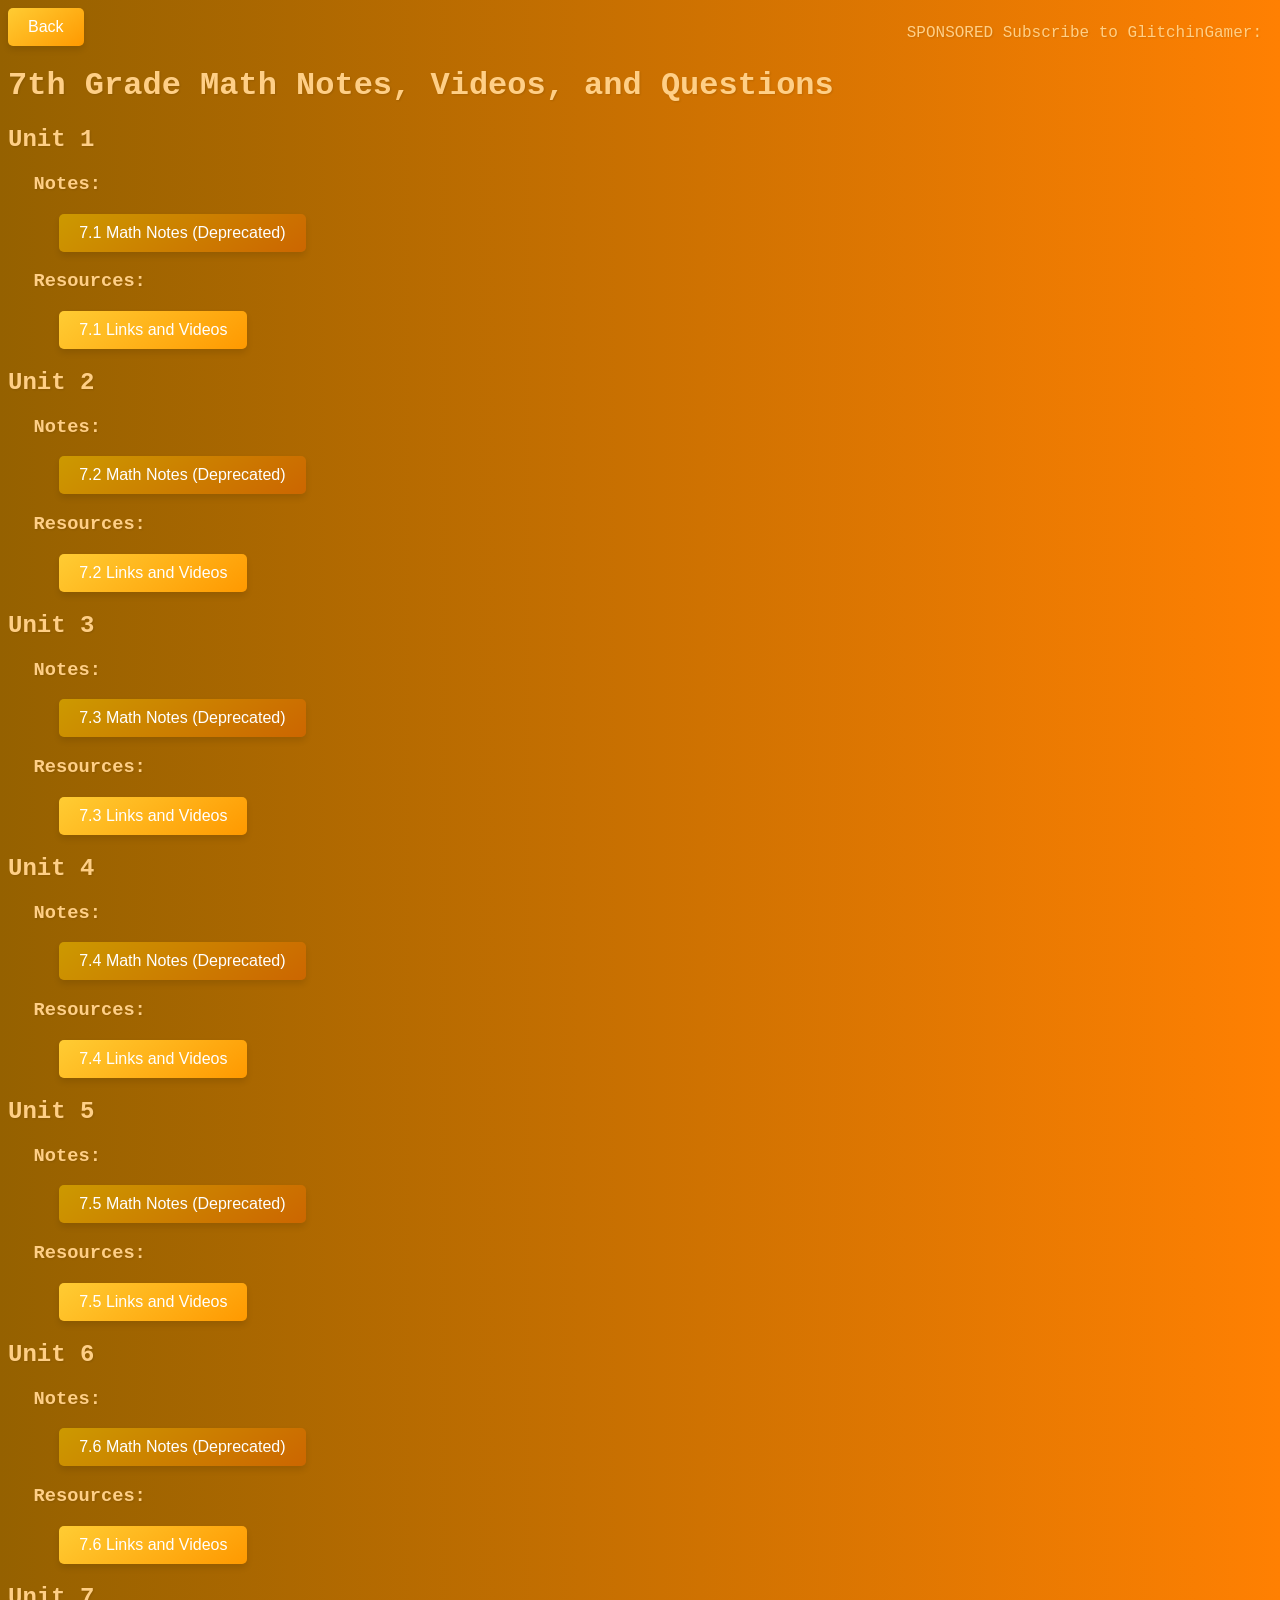
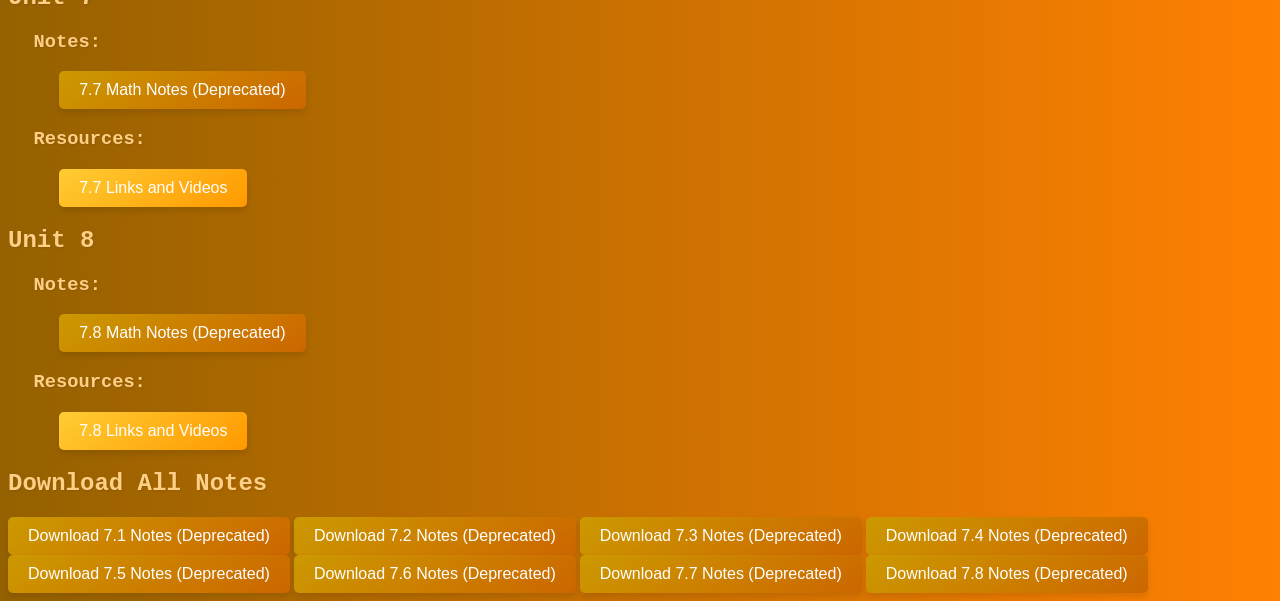
<file: websites/old-math-website/Resources/Images/7thGrade/seven.html>
<!DOCTYPE html>
<html lang="en" translate="yes">
<head>
    <meta charset="UTF-8">
    <meta name="viewport" content="width=device-width, initial-scale=1.0">
    <link rel="shortcut icon" href="../favicon.ico">
    <link rel="stylesheet" href="../../Scripts/ShinyButtonAndText.css">
    <link rel="stylesheet" href="../../Scripts/IndentPages.css">
    <title>7th Grade Math Notes, Videos, and Questions</title>
</head>
<body>
    <button onclick="history.back()">Back</button>
    <p style="float:right; margin-right: 10px;">SPONSORED Subscribe to GlitchinGamer:</p>
    <h1>7th Grade Math Notes, Videos, and Questions</h1>
    <div>
        <h2>Unit 1</h2>
        <h3 class="indent">Notes:</h3>
        <button class="notes DoubleIndent CS" disabled>7.1 Math Notes (Deprecated)</button>
        <h3 class="indent">Resources:</h3>
        <button class="resources DoubleIndent" onclick="window.location.href='Websites/7.1-Links-and-Videos.html'">7.1 Links and Videos</button>
    </div>
    <div>
        <h2>Unit 2</h2>
        <h3 class="indent">Notes:</h3>
        <button class="notes DoubleIndent CS" disabled>7.2 Math Notes (Deprecated)</button>
        <h3 class="indent">Resources:</h3>
        <button class="resources DoubleIndent" onclick="window.location.href='Websites/7.2-Links-and-Videos.html'">7.2 Links and Videos</button>
    </div>
    <div>
        <h2>Unit 3</h2>
        <h3 class="indent">Notes:</h3>
        <button class="notes DoubleIndent CS" disabled>7.3 Math Notes (Deprecated)</button>
        <h3 class="indent">Resources:</h3>
        <button class="resources DoubleIndent" onclick="window.location.href='Websites/7.3-Links-and-Videos.html'">7.3 Links and Videos</button>
    </div>
    <div>
        <h2>Unit 4</h2>
        <h3 class="indent">Notes:</h3>
        <button class="notes DoubleIndent CS" disabled>7.4 Math Notes (Deprecated)</button>
        <h3 class="indent">Resources:</h3>
        <button class="resources DoubleIndent" onclick="window.location.href='Websites/7.4-Links-and-Videos.html'">7.4 Links and Videos</button>
    </div>
    <div>
        <h2>Unit 5</h2>
        <h3 class="indent">Notes:</h3>
        <button class="notes DoubleIndent CS" disabled>7.5 Math Notes (Deprecated)</button>
        <h3 class="indent">Resources:</h3>
        <button class="resources DoubleIndent" onclick="window.location.href='Websites/7.5-Links-and-Videos.html'">7.5 Links and Videos</button>
    </div>
    <div>
        <h2>Unit 6</h2>
        <h3 class="indent">Notes:</h3>
        <button class="notes DoubleIndent CS" disabled>7.6 Math Notes (Deprecated)</button>
        <h3 class="indent">Resources:</h3>
        <button class="resources DoubleIndent" onclick="window.location.href='Websites/7.6-Links-and-Videos.html'">7.6 Links and Videos</button>
    </div>
    <div>
        <h2>Unit 7</h2>
        <h3 class="indent">Notes:</h3>
        <button class="notes DoubleIndent CS" disabled>7.7 Math Notes (Deprecated)</button>
        <h3 class="indent">Resources:</h3>
        <button class="resources DoubleIndent" onclick="window.location.href='Websites/7.7-Links-and-Videos.html'">7.7 Links and Videos</button>
    </div>
    <div>
        <h2>Unit 8</h2>
        <h3 class="indent">Notes:</h3>
        <button class="notes DoubleIndent CS" disabled>7.8 Math Notes (Deprecated)</button>
        <h3 class="indent">Resources:</h3>
        <button class="resources DoubleIndent" onclick="window.location.href='Websites/7.8-Links-and-Videos.html'">7.8 Links and Videos</button>
    </div>
    <div>
        <h2>Download All Notes</h2>
            <button class="CS" disabled>Download 7.1 Notes (Deprecated)</button>
            <button class="CS" disabled>Download 7.2 Notes (Deprecated)</button>
            <button class="CS" disabled>Download 7.3 Notes (Deprecated)</button>
            <button class="CS" disabled>Download 7.4 Notes (Deprecated)</button>
            <button class="CS" disabled>Download 7.5 Notes (Deprecated)</button>
            <button class="CS" disabled>Download 7.6 Notes (Deprecated)</button>
            <button class="CS" disabled>Download 7.7 Notes (Deprecated)</button>
            <button class="CS" disabled>Download 7.8 Notes (Deprecated)</button>
    </div>
</body>
</html>
</file>
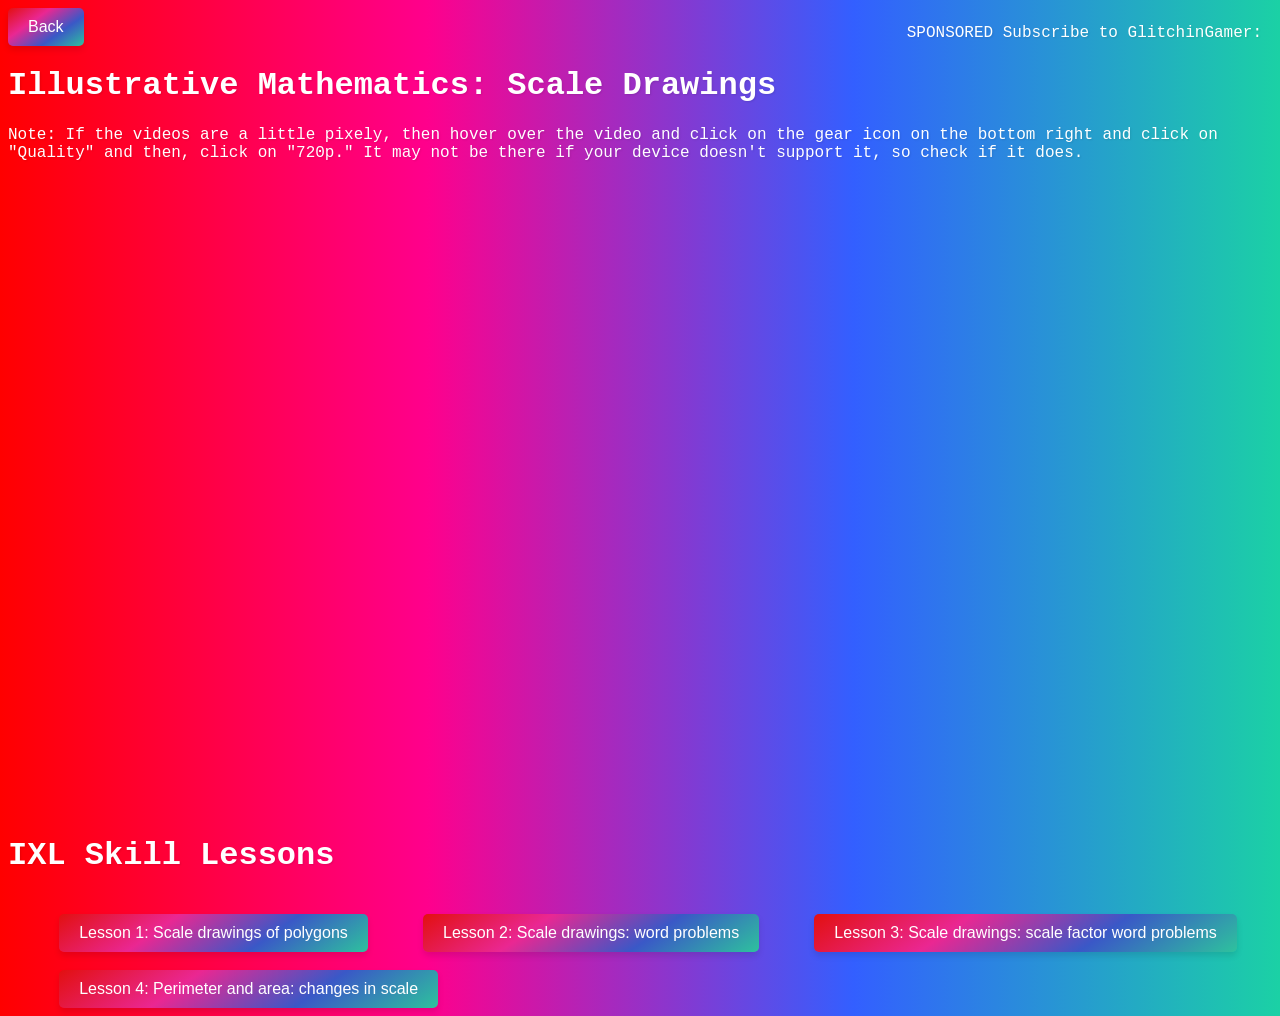
<file: websites/old-math-website/Resources/Images/7thGrade/Websites/7.1-Links-and-Videos.html>
<!DOCTYPE html>
<html lang="en" translate="yes">
<head>
    <meta charset="UTF-8">
    <meta name="viewport" content="width=device-width, initial-scale=1.0">
    <link rel="stylesheet" href="../../../Scripts/YoutubeColors.css">
    <link rel="stylesheet" href="../../../Scripts/IndentPages.css">
    <link rel="shortcut icon" href="../../../Images/favicon.ico">
    <title>7.1 Links and Videos</title>
</head>
<body>
    <button onclick="history.back()">Back</button>
    <p style="float:right; margin-right: 10px;">SPONSORED Subscribe to GlitchinGamer:</p>
    <h1>Illustrative Mathematics: Scale Drawings</h1>
    <p>Note: If the videos are a little pixely, then hover over the video and click on the gear icon on the bottom right and click on "Quality" and then, click on "720p." It may not be there if your device doesn't support it, so check if it does.</p>
    <div>
        <iframe width="560" height="315" src="https://www.youtube-nocookie.com/embed/1NU3cj4Mks4" title="VLS G7U1V1 Scaled Copies" frameborder="0" allow="accelerometer; autoplay; clipboard-write; encrypted-media; gyroscope; picture-in-picture; web-share" referrerpolicy="strict-origin-when-cross-origin" allowfullscreen></iframe>
        <iframe width="560" height="315" src="https://www.youtube-nocookie.com/embed/zKHdKhXCjBw" title="VLS G7U1V2 More about Scale Factor" frameborder="0" allow="accelerometer; autoplay; clipboard-write; encrypted-media; gyroscope; picture-in-picture; web-share" referrerpolicy="strict-origin-when-cross-origin" allowfullscreen></iframe>
        <iframe width="560" height="315" src="https://www.youtube-nocookie.com/embed/mzyltgaaRQA" title="VLS G7U1V3  What are Scale Drawings?" frameborder="0" allow="accelerometer; autoplay; clipboard-write; encrypted-media; gyroscope; picture-in-picture; web-share" referrerpolicy="strict-origin-when-cross-origin" allowfullscreen></iframe>
        <iframe width="560" height="315" src="https://www.youtube-nocookie.com/embed/z2BVL5wupps" title="VLS G7U1V4 Scale Drawings with Different Scales" frameborder="0" allow="accelerometer; autoplay; clipboard-write; encrypted-media; gyroscope; picture-in-picture; web-share" referrerpolicy="strict-origin-when-cross-origin" allowfullscreen></iframe>
    </div>
    <h1>IXL Skill Lessons</h1>
    <div>
        <a class="indent" href="https://www.ixl.com/math/grade-7/scale-drawings-of-polygons" target="_blank"><button class="indent TopIndent">Lesson 1: Scale drawings of polygons</button></a>
        <a class="indent" href="https://www.ixl.com/math/grade-7/scale-drawings-word-problems" target="_blank"><button class="indent TopIndent">Lesson 2: Scale drawings: word problems</button></a>
        <a class="indent" href="https://www.ixl.com/math/grade-7/scale-drawings-scale-factor-word-problems" target="_blank"><button class="indent TopIndent">Lesson 3: Scale drawings: scale factor word problems</button></a>
        <a class="indent" href="https://www.ixl.com/math/grade-7/perimeter-and-area-changes-in-scale" target="_blank"><button class="indent TopIndent">Lesson 4: Perimeter and area: changes in scale</button></a>
    </div>
</body>
</html>
</file>
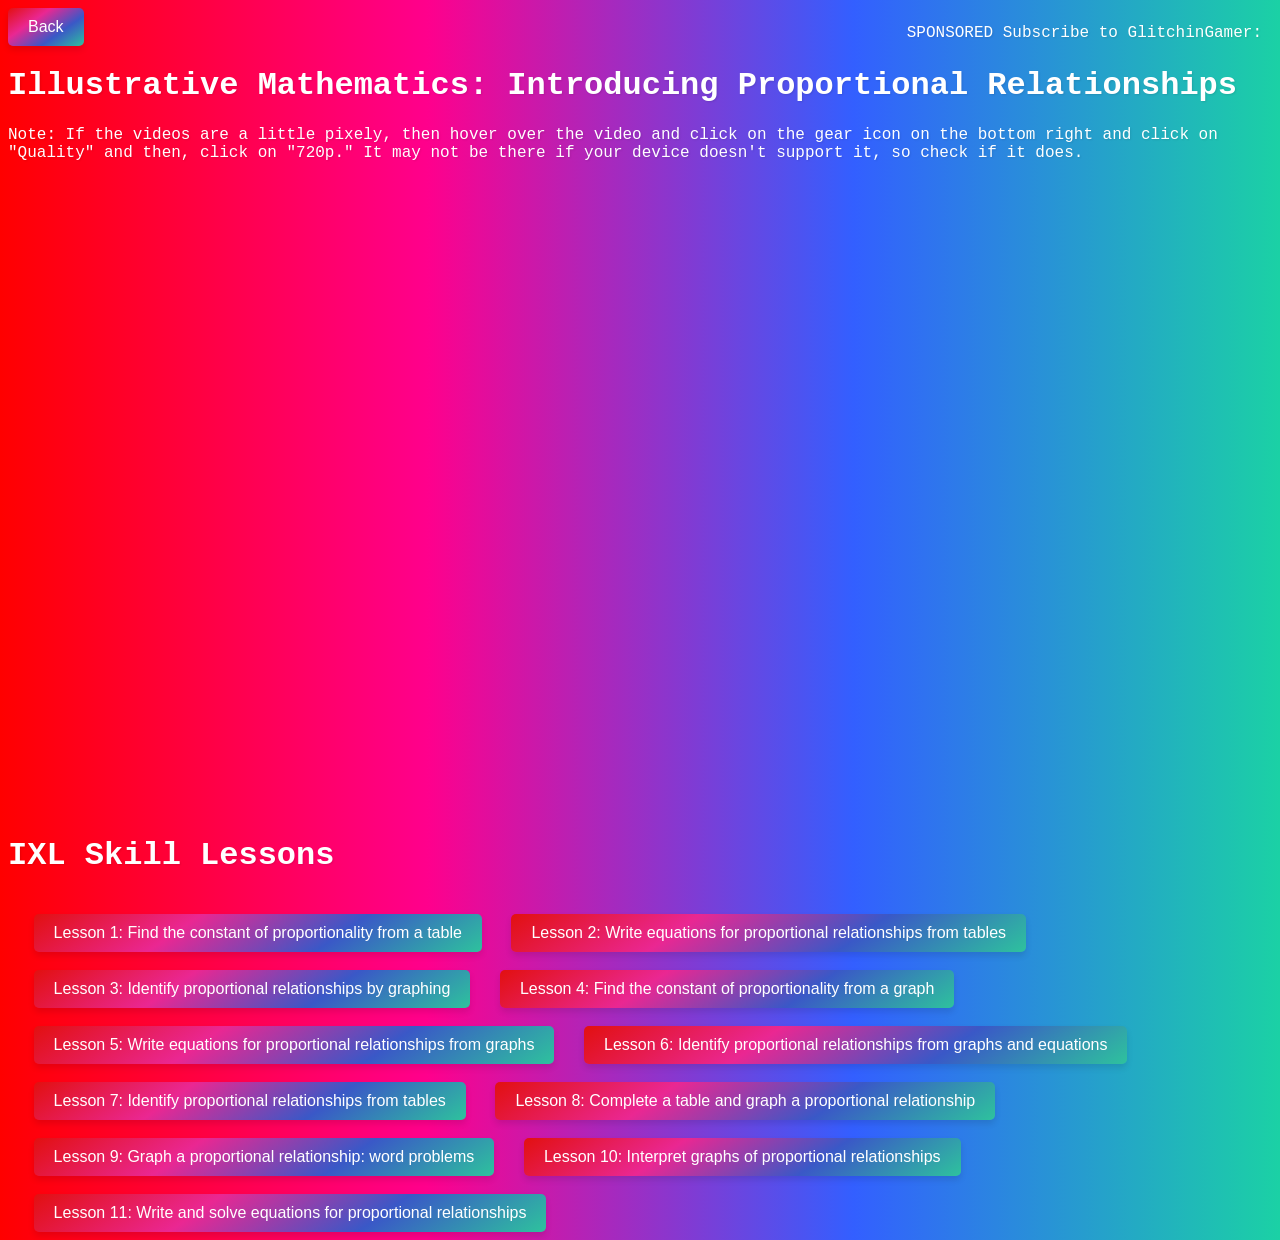
<file: websites/old-math-website/Resources/Images/7thGrade/Websites/7.2-Links-and-Videos.html>
<!DOCTYPE html>
<html lang="en" translate="yes">
<head>
    <meta charset="UTF-8">
    <link rel="stylesheet" href="../../../Scripts/YoutubeColors.css">
    <link rel="stylesheet" href="../../../Scripts/IndentPages.css">
    <link rel="shortcut icon" href="../../../Images/favicon.ico">
    <title>7.2 Links and Videos</title>

</head>
<body>
    <button onclick="history.back()">Back</button>
    <p style="float:right; margin-right: 10px;">SPONSORED Subscribe to GlitchinGamer:</p>
    <h1>Illustrative Mathematics: Introducing Proportional Relationships</h1>
    <p>Note: If the videos are a little pixely, then hover over the video and click on the gear icon on the bottom right and click on "Quality" and then, click on "720p." It may not be there if your device doesn't support it, so check if it does.</p>
    <div>
        <iframe width="560" height="315" src="https://www.youtube-nocookie.com/embed/dDlciqF8ypM" title="VLS G7U2V1 Representing Proportional Relationships with Tables" frameborder="0" allow="accelerometer; autoplay; clipboard-write; encrypted-media; gyroscope; picture-in-picture; web-share" referrerpolicy="strict-origin-when-cross-origin" allowfullscreen></iframe>
        <iframe width="560" height="315" src="https://www.youtube-nocookie.com/embed/PzWLuITB1gU" title="VLS G7U2V2 Representing Proportional Relationships with Equations" frameborder="0" allow="accelerometer; autoplay; clipboard-write; encrypted-media; gyroscope; picture-in-picture; web-share" referrerpolicy="strict-origin-when-cross-origin" allowfullscreen></iframe>
        <iframe width="560" height="315" src="https://www.youtube-nocookie.com/embed/jxbTWg-m6Oo" title="VLS G7U2V3 Comparing Proportional and Nonproportional Relationships" frameborder="0" allow="accelerometer; autoplay; clipboard-write; encrypted-media; gyroscope; picture-in-picture; web-share" referrerpolicy="strict-origin-when-cross-origin" allowfullscreen></iframe>
        <iframe width="560" height="315" src="https://www.youtube-nocookie.com/embed/oZAi6SBMGjc" title="VLS G7U2V4 Representing Proportional Relationships with Graphs" frameborder="0" allow="accelerometer; autoplay; clipboard-write; encrypted-media; gyroscope; picture-in-picture; web-share" referrerpolicy="strict-origin-when-cross-origin" allowfullscreen></iframe>
    </div>
    <h1>IXL Skill Lessons</h1>
    <div>
        <a href="https://www.ixl.com/math/grade-7/find-the-constant-of-proportionality-from-a-table" target="_blank"><button class="indent TopIndent">Lesson 1: Find the constant of proportionality from a table</button></a>
        <a href="https://www.ixl.com/math/grade-7/write-equations-for-proportional-relationships-from-tables" target="_blank"><button class="indent TopIndent">Lesson 2: Write equations for proportional relationships from tables </button></a>
        <a href="https://www.ixl.com/math/grade-7/identify-proportional-relationships-by-graphing" target="_blank"><button class="indent TopIndent">Lesson 3: Identify proportional relationships by graphing</button></a>
        <a href="https://www.ixl.com/math/grade-7/find-the-constant-of-proportionality-from-a-graph" target="_blank"><button class="indent TopIndent">Lesson 4: Find the constant of proportionality from a graph</button></a>
        <a href="https://www.ixl.com/math/grade-7/write-equations-for-proportional-relationships-from-graphs" target="_blank"><button class="indent TopIndent">Lesson 5: Write equations for proportional relationships from graphs</button></a>
        <a href="https://www.ixl.com/math/grade-7/identify-proportional-relationships-from-graphs-and-equations"><button class="indent TopIndent">Lesson 6: Identify proportional relationships from graphs and equations</button></a>
        <a href="https://www.ixl.com/math/grade-7/identify-proportional-relationships-from-tables" target="_blank"><button class="indent TopIndent">Lesson 7: Identify proportional relationships from tables</button></a>
        <a href="https://www.ixl.com/math/grade-7/complete-a-table-and-graph-a-proportional-relationship" target="_blank"><button class="indent TopIndent">Lesson 8: Complete a table and graph a proportional relationship </button></a>
        <a href="https://www.ixl.com/math/grade-7/graph-a-proportional-relationship-word-problems" target="_blank"><button class="indent TopIndent">Lesson 9: Graph a proportional relationship: word problems</button></a>
        <a href="https://www.ixl.com/math/grade-7/interpret-graphs-of-proportional-relationships" target="_blank"><button class="indent TopIndent">Lesson 10: Interpret graphs of proportional relationships</button></a>
        <a href="https://www.ixl.com/math/grade-7/write-and-solve-equations-for-proportional-relationships" target="_blank"><button class="indent TopIndent">Lesson 11: Write and solve equations for proportional relationships</button></a>
    </div>
</body>
</html>
</file>
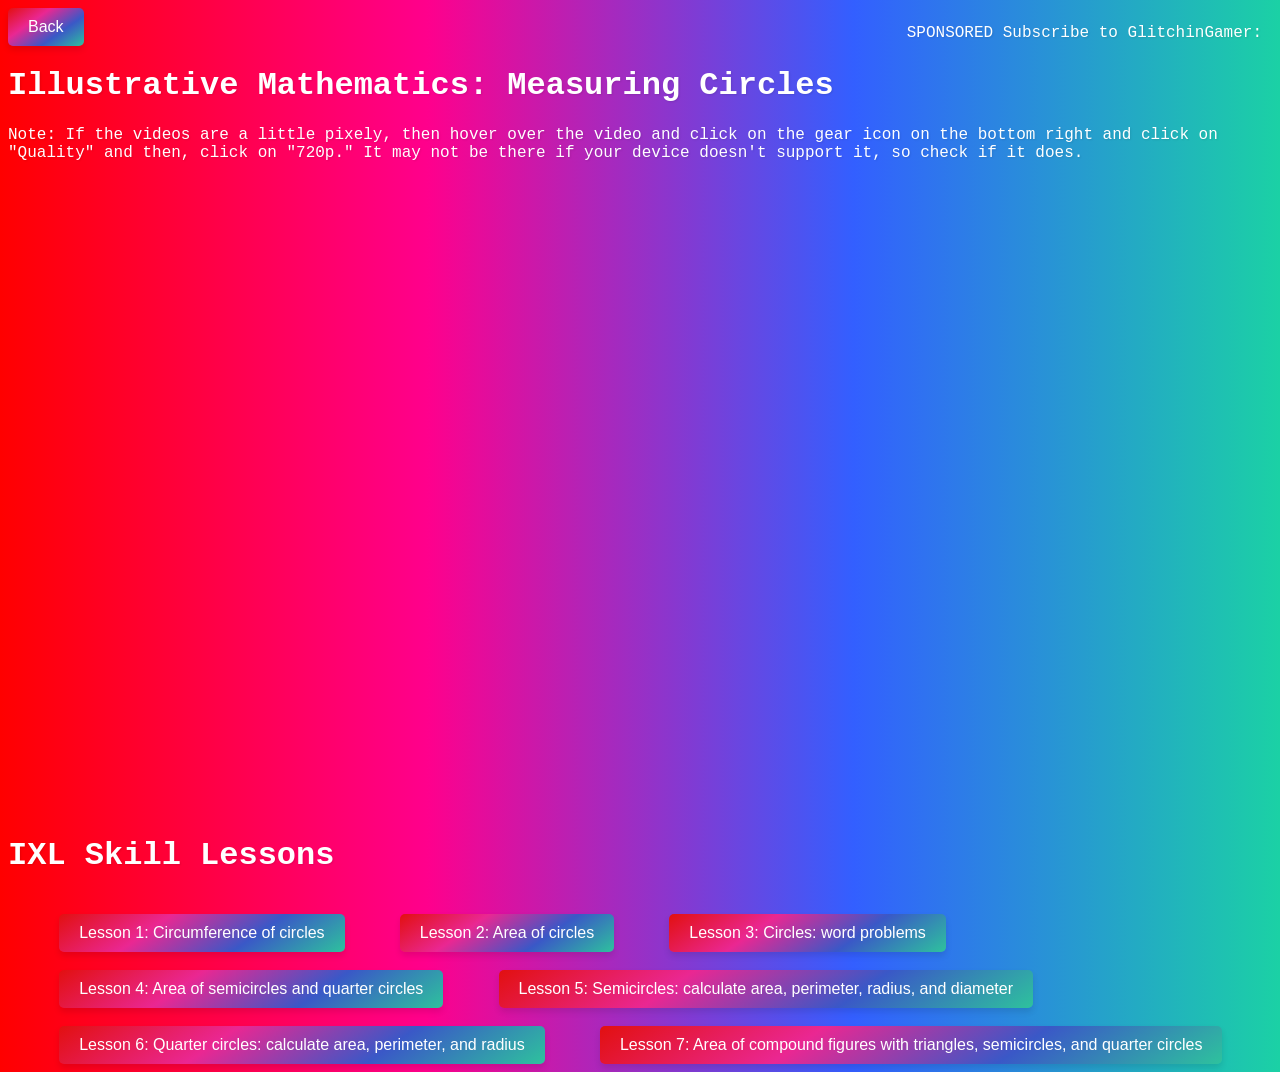
<file: websites/old-math-website/Resources/Images/7thGrade/Websites/7.3-Links-and-Videos.html>
<!DOCTYPE html>
<html lang="en" translate="yes">
<head>
    <meta charset="UTF-8">
    <link rel="stylesheet" href="../../../Scripts/YoutubeColors.css">
    <link rel="stylesheet" href="../../../Scripts/IndentPages.css">
    <link rel="shortcut icon" href="../../../Images/favicon.ico">
    <title>7.3 Links and Videos</title>

</head>
<body>
    <button onclick="history.back()">Back</button>
    <p style="float:right; margin-right: 10px;">SPONSORED Subscribe to GlitchinGamer:</p>
    <h1>Illustrative Mathematics: Measuring Circles</h1>
    <p>Note: If the videos are a little pixely, then hover over the video and click on the gear icon on the bottom right and click on "Quality" and then, click on "720p." It may not be there if your device doesn't support it, so check if it does.</p>
    <div>
        <iframe width="560" height="315" src="https://www.youtube-nocookie.com/embed/8pPV6oFJ5Hw" title="VLS G7U3V1 Measuring Relationships" frameborder="0" allow="accelerometer; autoplay; clipboard-write; encrypted-media; gyroscope; picture-in-picture; web-share" referrerpolicy="strict-origin-when-cross-origin" allowfullscreen></iframe>
        <iframe width="560" height="315" src="https://www.youtube-nocookie.com/embed/gpLgUwvsDOs" title="VLS G7U3V2 Circumference of a Circle" frameborder="0" allow="accelerometer; autoplay; clipboard-write; encrypted-media; gyroscope; picture-in-picture; web-share" referrerpolicy="strict-origin-when-cross-origin" allowfullscreen></iframe>
        <iframe width="560" height="315" src="https://www.youtube-nocookie.com/embed/x_tkcVDSrng" title="VLS G7U3V3 Area of a Circle" frameborder="0" allow="accelerometer; autoplay; clipboard-write; encrypted-media; gyroscope; picture-in-picture; web-share" referrerpolicy="strict-origin-when-cross-origin" allowfullscreen></iframe>
        <iframe width="560" height="315" src="https://www.youtube-nocookie.com/embed/kYxbA2zVxN8" title="VLS G7U3V4 Distinguishing Circumference and Area" frameborder="0" allow="accelerometer; autoplay; clipboard-write; encrypted-media; gyroscope; picture-in-picture; web-share" referrerpolicy="strict-origin-when-cross-origin" allowfullscreen></iframe>
    </div>
    <h1>IXL Skill Lessons</h1>
    <div>
        <a class="indent" href="https://www.ixl.com/math/grade-7/circumference-of-circles" target="_blank"><button class="indent TopIndent">Lesson 1: Circumference of circles</button></a>
        <a class="indent" href="https://www.ixl.com/math/grade-7/area-of-circles" target="_blank"><button class="indent TopIndent">Lesson 2: Area of circles</button></a>
        <a class="indent" href="https://www.ixl.com/math/grade-7/circles-word-problems" target="_blank"><button class="indent TopIndent">Lesson 3: Circles: word problems</button></a>
        <a class="indent" href="https://www.ixl.com/math/grade-7/area-of-semicircles-and-quarter-circles"><button class="indent TopIndent">Lesson 4: Area of semicircles and quarter circles</button></a>
        <a class="indent" href="https://www.ixl.com/math/grade-7/semicircles-calculate-area-perimeter-radius-and-diameter" target="_blank"><button class="indent TopIndent">Lesson 5: Semicircles: calculate area, perimeter, radius, and diameter</button></a>
        <a class="indent" href="https://www.ixl.com/math/grade-7/quarter-circles-calculate-area-perimeter-and-radius" target="_blank"><button class="indent TopIndent">Lesson 6: Quarter circles: calculate area, perimeter, and radius</button></a>
        <a class="indent" href="https://www.ixl.com/math/grade-7/area-of-compound-figures-with-triangles-semicircles-and-quarter-circles" target="_blank"><button class="indent TopIndent">Lesson 7: Area of compound figures with triangles, semicircles, and quarter circles</button></a>
    </div>
</body>
</html>
</file>
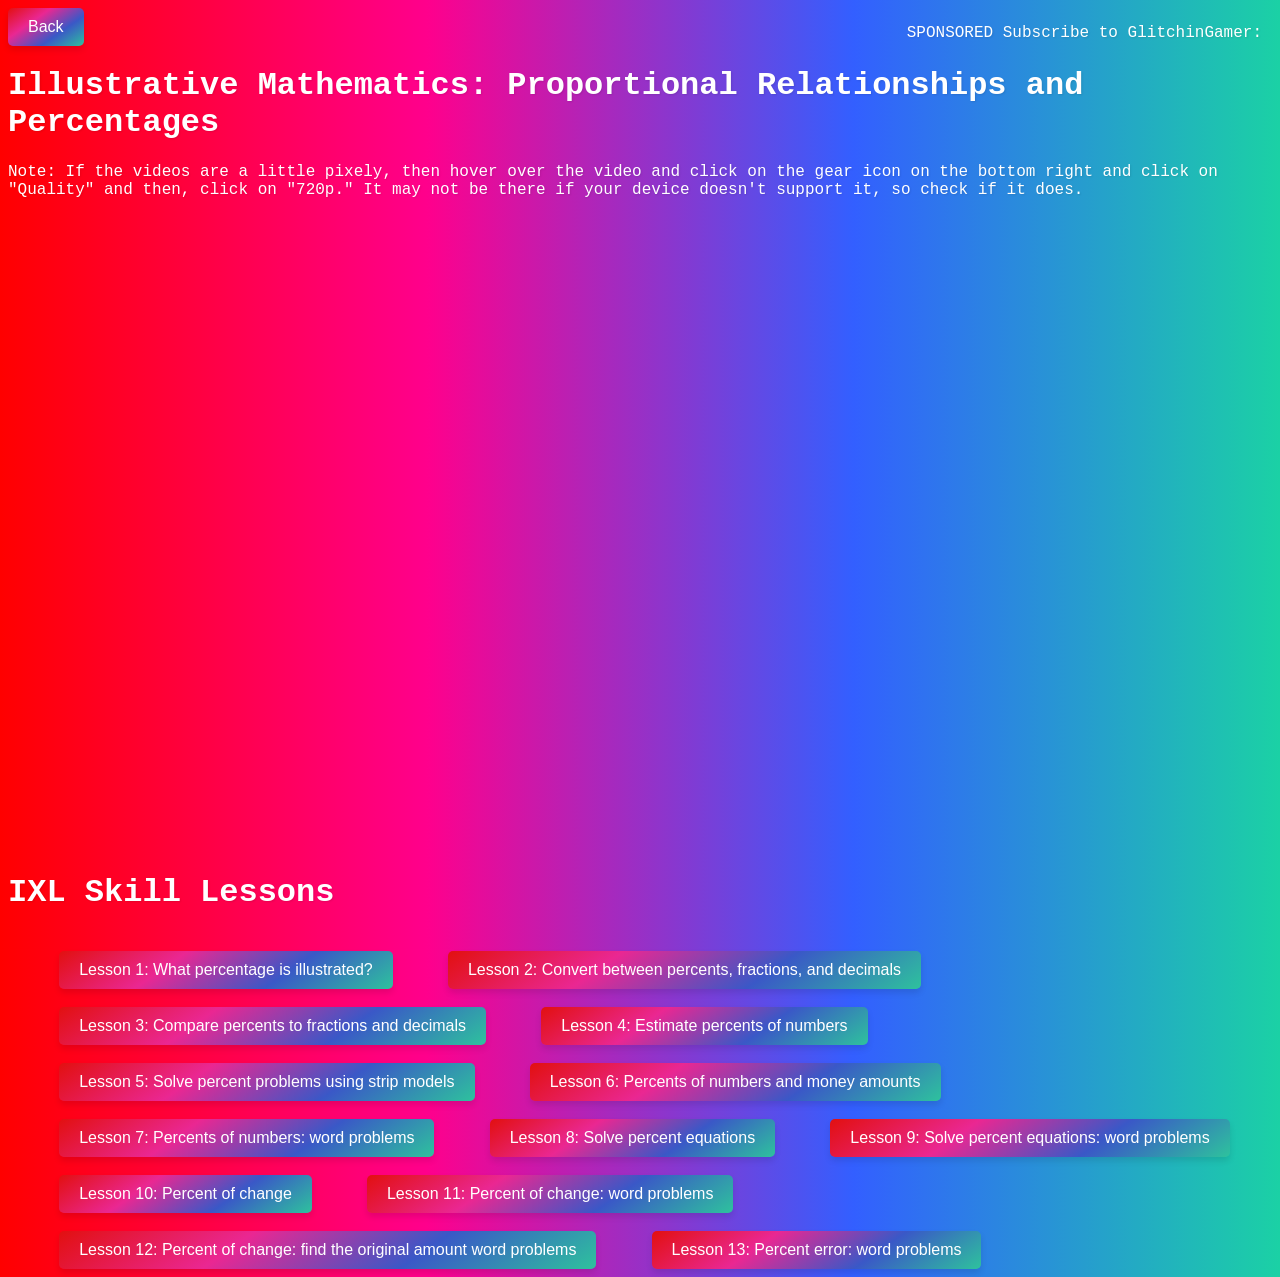
<file: websites/old-math-website/Resources/Images/7thGrade/Websites/7.4-Links-and-Videos.html>
<!DOCTYPE html>
<html lang="en" translate="yes">
<head>
    <meta charset="UTF-8">
    <link rel="stylesheet" href="../../../Scripts/YoutubeColors.css">
    <link rel="stylesheet" href="../../../Scripts/IndentPages.css">
    <link rel="shortcut icon" href="../../../Images/favicon.ico">
    <title>7.4 Links and Videos</title>

</head>
<body>
    <button onclick="history.back()">Back</button>
    <p style="float:right; margin-right: 10px;">SPONSORED Subscribe to GlitchinGamer:</p>
    <h1>Illustrative Mathematics: Proportional Relationships and Percentages</h1>
    <p>Note: If the videos are a little pixely, then hover over the video and click on the gear icon on the bottom right and click on "Quality" and then, click on "720p." It may not be there if your device doesn't support it, so check if it does.</p>
    <div>
        <iframe width="560" height="315" src="https://www.youtube-nocookie.com/embed/9OkfcwC5pk0" title="VLS G7U4V1 Proportional Relationships with Fractions &amp; Decimals" frameborder="0" allow="accelerometer; autoplay; clipboard-write; encrypted-media; gyroscope; picture-in-picture; web-share" referrerpolicy="strict-origin-when-cross-origin" allowfullscreen></iframe>
        <iframe width="560" height="315" src="https://www.youtube-nocookie.com/embed/M87BLJIWax4" title="V S G7U4V2 Percent Increase and Decrease" frameborder="0" allow="accelerometer; autoplay; clipboard-write; encrypted-media; gyroscope; picture-in-picture; web-share" referrerpolicy="strict-origin-when-cross-origin" allowfullscreen></iframe>
        <iframe width="560" height="315" src="https://www.youtube-nocookie.com/embed/sfguIZrac8o" title="VLS G7U4V3 Applications of Percentages" frameborder="0" allow="accelerometer; autoplay; clipboard-write; encrypted-media; gyroscope; picture-in-picture; web-share" referrerpolicy="strict-origin-when-cross-origin" allowfullscreen></iframe>
        <iframe width="560" height="315" src="https://www.youtube-nocookie.com/embed/DBTmRmVwbIQ" title="VLS G7U4V4 More Applications of Percentages" frameborder="0" allow="accelerometer; autoplay; clipboard-write; encrypted-media; gyroscope; picture-in-picture; web-share" referrerpolicy="strict-origin-when-cross-origin" allowfullscreen></iframe>
    </div>
    <h1>IXL Skill Lessons</h1>
    <div>
        <a class="indent" href="https://www.ixl.com/math/grade-7/what-percentage-is-illustrated" target="_blank"><button class="indent TopIndent">Lesson 1: What percentage is illustrated?</button></a>
        <a class="indent" href="https://www.ixl.com/math/grade-7/convert-between-percents-fractions-and-decimals" target="_blank"><button class="indent TopIndent">Lesson 2: Convert between percents, fractions, and decimals</button></a>
        <a class="indent" href="https://www.ixl.com/math/grade-7/compare-percents-to-fractions-and-decimals" target="_blank"><button class="indent TopIndent">Lesson 3: Compare percents to fractions and decimals</button></a>
        <a class="indent" href="https://www.ixl.com/math/grade-7/estimate-percents-of-numbers" target="_blank"><button class="indent TopIndent">Lesson 4: Estimate percents of numbers</button></a>
        <a class="indent" href="https://www.ixl.com/math/grade-7/solve-percent-problems-using-strip-models" target="_blank"><button class="indent TopIndent">Lesson 5: Solve percent problems using strip models</button></a>
        <a class="indent" href="https://www.ixl.com/math/grade-7/percents-of-numbers-and-money-amounts" target="_blank"><button class="indent TopIndent">Lesson 6: Percents of numbers and money amounts</button></a>
        <a class="indent" href="https://www.ixl.com/math/grade-7/percents-of-numbers-word-problems" target="_blank"><button class="indent TopIndent">Lesson 7: Percents of numbers: word problems</button></a>
        <a class="indent" href="https://www.ixl.com/math/grade-7/solve-percent-equations" target="_blank"><button class="indent TopIndent">Lesson 8: Solve percent equations</button></a>
        <a class="indent" href="https://www.ixl.com/math/grade-7/solve-percent-equations-word-problems" target="_blank"><button class="indent TopIndent">Lesson 9: Solve percent equations: word problems</button></a>
        <a class="indent" href="https://www.ixl.com/math/grade-7/percent-of-change" target="_blank"><button class="indent TopIndent">Lesson 10: Percent of change</button></a>
        <a class="indent" href="https://www.ixl.com/math/grade-7/percent-of-change-word-problems" target="_blank"><button class="indent TopIndent">Lesson 11: Percent of change: word problems</button></a>
        <a class="indent" href="https://www.ixl.com/math/grade-7/percent-of-change-find-the-original-amount-word-problems" target="_blank"><button class="indent TopIndent">Lesson 12: Percent of change: find the original amount word problems</button></a>
        <a class="indent" href="https://www.ixl.com/math/grade-7/percent-error-word-problems" target="_blank"><button class="indent TopIndent">Lesson 13: Percent error: word problems</button></a>
    </div>
</body>
</html>
</file>
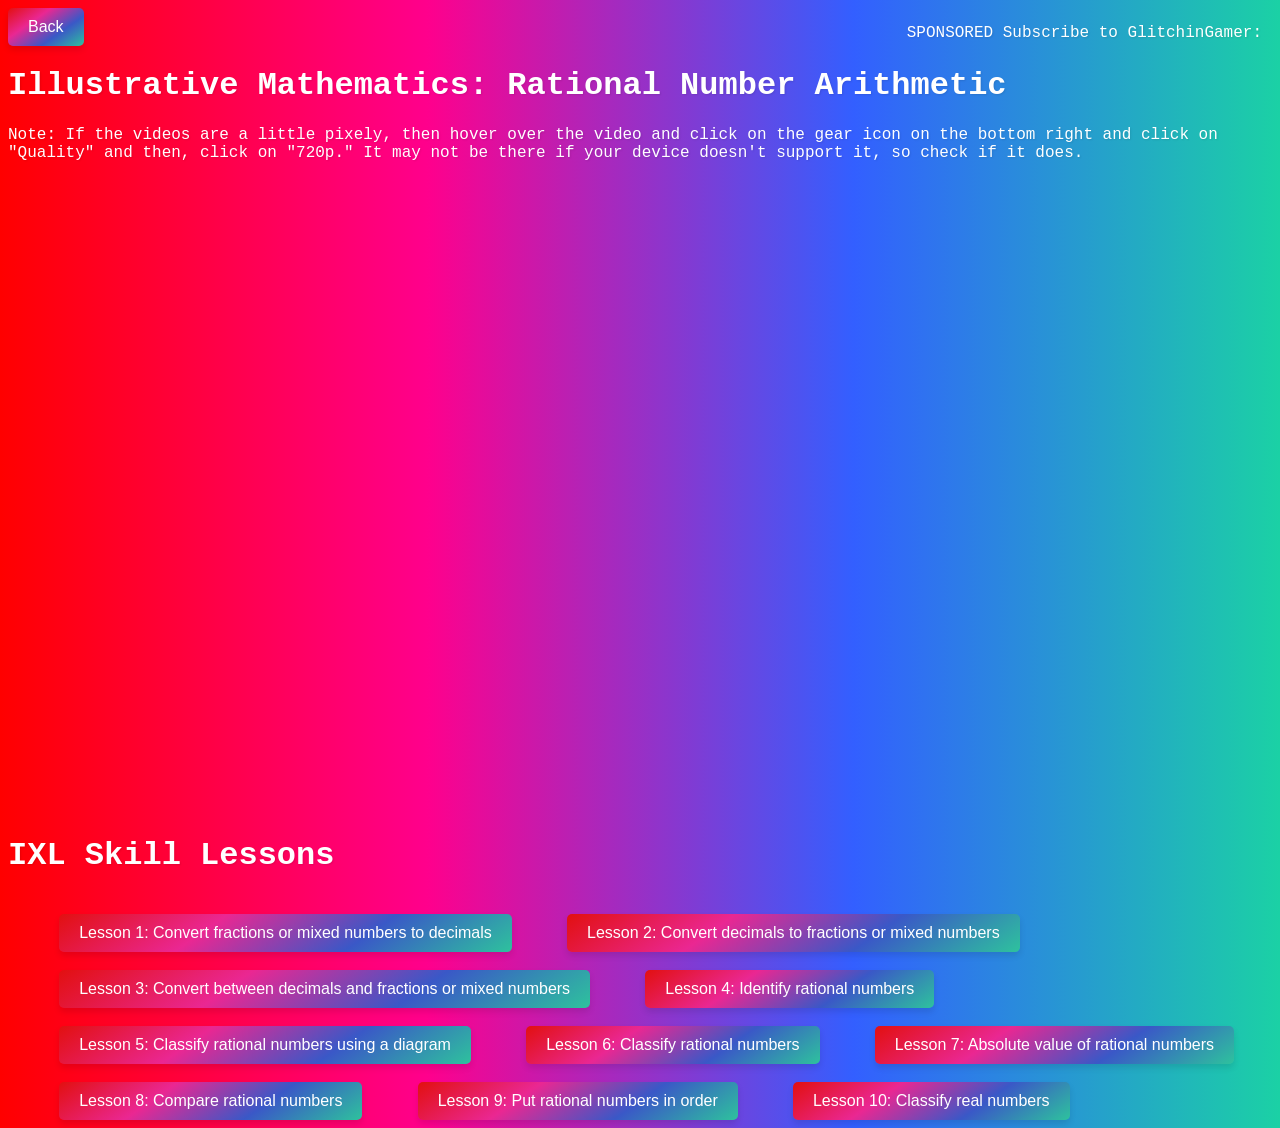
<file: websites/old-math-website/Resources/Images/7thGrade/Websites/7.5-Links-and-Videos.html>
<!DOCTYPE html>
<html lang="en" translate="yes">
<head>
    <meta charset="UTF-8">
    <link rel="stylesheet" href="../../../Scripts/YoutubeColors.css">
    <link rel="stylesheet" href="../../../Scripts/IndentPages.css">
    <link rel="shortcut icon" href="../../../Images/favicon.ico">
    <title>7.5 Links and Videos</title>

</head>
<body>
    <button onclick="history.back()">Back</button>
    <p style="float:right; margin-right: 10px;">SPONSORED Subscribe to GlitchinGamer:</p>
    <h1>Illustrative Mathematics: Rational Number Arithmetic</h1>
    <p>Note: If the videos are a little pixely, then hover over the video and click on the gear icon on the bottom right and click on "Quality" and then, click on "720p." It may not be there if your device doesn't support it, so check if it does.</p>
    <div>
        <iframe width="560" height="315" src="https://www.youtube-nocookie.com/embed/tQGO2y6Ue2g" title="VLS G7U5V1 Adding Rational Numbers" frameborder="0" allow="accelerometer; autoplay; clipboard-write; encrypted-media; gyroscope; picture-in-picture; web-share" referrerpolicy="strict-origin-when-cross-origin" allowfullscreen></iframe>
        <iframe width="560" height="315" src="https://www.youtube-nocookie.com/embed/5Ni9kIdgcXQ" title="VLS G7U5V2 Subtracting Rational Numbers" frameborder="0" allow="accelerometer; autoplay; clipboard-write; encrypted-media; gyroscope; picture-in-picture; web-share" referrerpolicy="strict-origin-when-cross-origin" allowfullscreen></iframe>
        <iframe width="560" height="315" src="https://www.youtube-nocookie.com/embed/FMta82ighc8" title="VLS G7U5V3 Multiplying and Dividing Rational Numbers" frameborder="0" allow="accelerometer; autoplay; clipboard-write; encrypted-media; gyroscope; picture-in-picture; web-share" referrerpolicy="strict-origin-when-cross-origin" allowfullscreen></iframe>
        <iframe width="560" height="315" src="https://www.youtube-nocookie.com/embed/QqW_kZtpBdw" title="VLS G7U5V4 Solving With Rational Numbers" frameborder="0" allow="accelerometer; autoplay; clipboard-write; encrypted-media; gyroscope; picture-in-picture; web-share" referrerpolicy="strict-origin-when-cross-origin" allowfullscreen></iframe>
    </div>
    <h1>IXL Skill Lessons</h1>
    <div>
        <a class="indent" href="https://www.ixl.com/math/grade-7/convert-fractions-or-mixed-numbers-to-decimals" target="_blank"><button class="indent TopIndent">Lesson 1: Convert fractions or mixed numbers to decimals</button></a>
        <a class="indent" href="https://www.ixl.com/math/grade-7/convert-decimals-to-fractions-or-mixed-numbers" target="_blank"><button class="indent TopIndent">Lesson 2: Convert decimals to fractions or mixed numbers</button></a>
        <a class="indent" href="https://www.ixl.com/math/grade-7/convert-between-decimals-and-fractions-or-mixed-numbers" target="_blank"><button class="indent TopIndent">Lesson 3: Convert between decimals and fractions or mixed numbers</button></a>
        <a class="indent" href="https://www.ixl.com/math/grade-7/identify-rational-numbers" target="_blank"><button class="indent TopIndent">Lesson 4: Identify rational numbers</button></a>
        <a class="indent" href="https://www.ixl.com/math/grade-7/classify-rational-numbers-using-a-diagram" target="_blank"><button class="indent TopIndent">Lesson 5: Classify rational numbers using a diagram</button></a>
        <a class="indent" href="https://www.ixl.com/math/grade-7/classify-rational-numbers" target="_blank"><button class="indent TopIndent">Lesson 6: Classify rational numbers</button></a>
        <a class="indent" href="https://www.ixl.com/math/grade-7/absolute-value-of-rational-numbers" target="_blank"><button class="indent TopIndent">Lesson 7: Absolute value of rational numbers</button></a>
        <a class="indent" href="https://www.ixl.com/math/grade-7/compare-rational-numbers" target="_blank"><button class="indent TopIndent">Lesson 8: Compare rational numbers</button></a>
        <a class="indent" href="https://www.ixl.com/math/grade-7/put-rational-numbers-in-order" target="_blank"><button class="indent TopIndent">Lesson 9: Put rational numbers in order</button></a>
        <a class="indent" href="https://www.ixl.com/math/grade-7/classify-real-numbers" target="_blank"><button class="indent TopIndent">Lesson 10: Classify real numbers</button></a>
    </div>
</body>
</html>
</file>
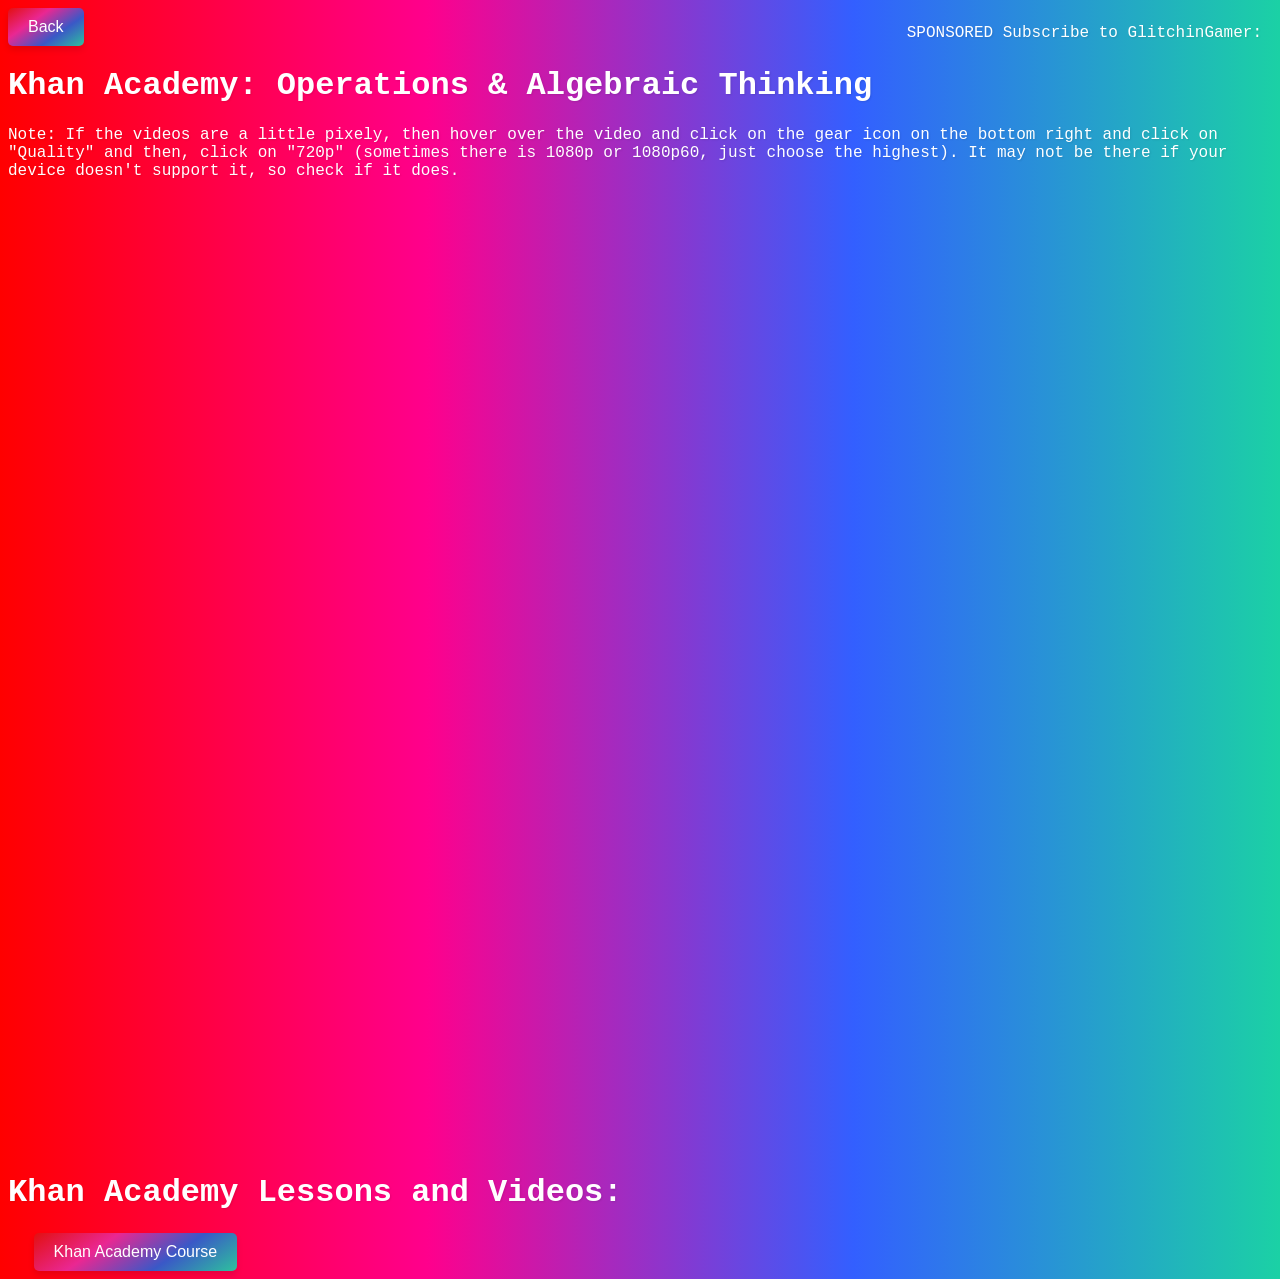
<file: websites/old-math-website/Resources/Images/7thGrade/Websites/7.6-Links-and-Videos.html>
<!DOCTYPE html>
<html lang="en" translate="yes">
<head>
    <meta charset="UTF-8">
    <link rel="stylesheet" href="../../../Scripts/YoutubeColors.css">
    <link rel="stylesheet" href="../../../Scripts/IndentPages.css">
    <link rel="shortcut icon" href="../../../Images/favicon.ico">
    <title>7.5 Links and Videos</title>

</head>
<body>
    <button onclick="history.back()">Back</button>
    <p style="float:right; margin-right: 10px;">SPONSORED Subscribe to GlitchinGamer:</p>
    <h1>Khan Academy: Operations & Algebraic Thinking</h1>
    <p>Note: If the videos are a little pixely, then hover over the video and click on the gear icon on the bottom right and click on "Quality" and then, click on "720p" (sometimes there is 1080p or 1080p60, just choose the highest). It may not be there if your device doesn't support it, so check if it does.</p>
    <div>
        <iframe width="560" height="315" src="https://www.youtube-nocookie.com/embed/vkhYFml0w6c" title="Why we do the same thing to both sides: Multi-step equations | Algebra I | Khan Academy" frameborder="0" allow="accelerometer; autoplay; clipboard-write; encrypted-media; gyroscope; picture-in-picture; web-share" referrerpolicy="strict-origin-when-cross-origin" allowfullscreen></iframe>
        <iframe width="560" height="315" src="https://www.youtube-nocookie.com/embed/f15zA0PhSek" title="Introduction to solving an equation with variables on both sides | Algebra I | Khan Academy" frameborder="0" allow="accelerometer; autoplay; clipboard-write; encrypted-media; gyroscope; picture-in-picture; web-share" referrerpolicy="strict-origin-when-cross-origin" allowfullscreen></iframe>
        <iframe width="560" height="315" src="https://www.youtube-nocookie.com/embed/1c5HY3z4k8M" title="Example 2: Variables on both sides | Linear equations | Algebra I | Khan Academy" frameborder="0" allow="accelerometer; autoplay; clipboard-write; encrypted-media; gyroscope; picture-in-picture; web-share" referrerpolicy="strict-origin-when-cross-origin" allowfullscreen></iframe>
        <iframe width="560" height="315" src="https://www.youtube-nocookie.com/embed/PL9UYj2awDc" title="A clever application of the distributive property to solve a multi-step equation | Khan Academy" frameborder="0" allow="accelerometer; autoplay; clipboard-write; encrypted-media; gyroscope; picture-in-picture; web-share" referrerpolicy="strict-origin-when-cross-origin" allowfullscreen></iframe>
        <iframe width="560" height="315" src="https://www.youtube-nocookie.com/embed/Z7C69xP08d8" title="Ex 2: Multi-step equation | Linear equations | Algebra I | Khan Academy" frameborder="0" allow="accelerometer; autoplay; clipboard-write; encrypted-media; gyroscope; picture-in-picture; web-share" referrerpolicy="strict-origin-when-cross-origin" allowfullscreen></iframe>
    </div>
    <h1>Khan Academy Lessons and Videos:</h1>
    <div>
        <a class="indent" href="https://www.khanacademy.org/kmap/operations-and-algebraic-thinking-j/oat231-solving-equations-inequalities/linear-equations-with-variables-on-both-sides/v/why-we-do-the-same-thing-to-both-sides-multi-step-equations"><button>Khan Academy Course</button></a>
    </div>
</body>
</html>
</file>
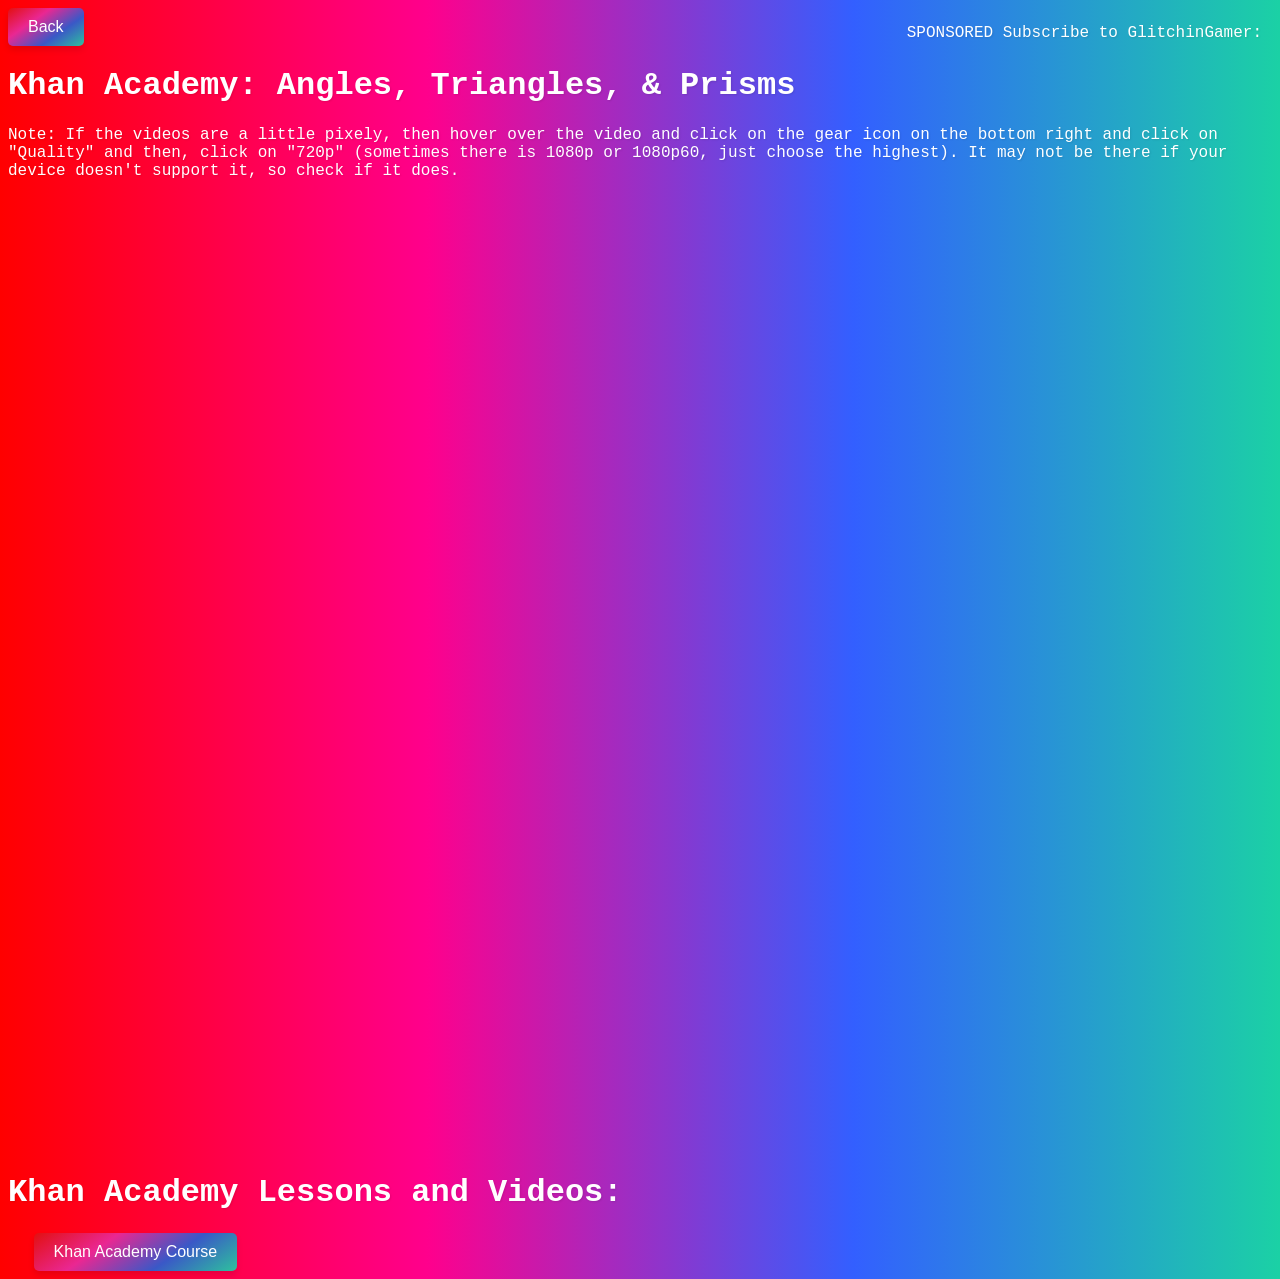
<file: websites/old-math-website/Resources/Images/7thGrade/Websites/7.7-Links-and-Videos.html>
<!DOCTYPE html>
<html lang="en" translate="yes">
<head>
    <meta charset="UTF-8">
    <link rel="stylesheet" href="../../../Scripts/YoutubeColors.css">
    <link rel="stylesheet" href="../../../Scripts/IndentPages.css">
    <link rel="shortcut icon" href="../../../Images/favicon.ico">
    <title>7.5 Links and Videos</title>

</head>
<body>
    <button onclick="history.back()">Back</button>
    <p style="float:right; margin-right: 10px;">SPONSORED Subscribe to GlitchinGamer:</p>
    <h1>Khan Academy: Angles, Triangles, & Prisms</h1>
    <p>Note: If the videos are a little pixely, then hover over the video and click on the gear icon on the bottom right and click on "Quality" and then, click on "720p" (sometimes there is 1080p or 1080p60, just choose the highest). It may not be there if your device doesn't support it, so check if it does.</p>
    <div>
        <iframe width="560" height="315" src="https://www.youtube-nocookie.com/embed/H-de6Tkxej8" title="Angle basics | Angles and intersecting lines | Geometry | Khan Academy" frameborder="0" allow="accelerometer; autoplay; clipboard-write; encrypted-media; gyroscope; picture-in-picture; web-share" referrerpolicy="strict-origin-when-cross-origin" allowfullscreen></iframe>
        <iframe width="560" height="315" src="https://www.youtube-nocookie.com/embed/BTnAlNSgNsY" title="Complementary and supplementary angles | Angles and intersecting lines | Geometry | Khan Academy" frameborder="0" allow="accelerometer; autoplay; clipboard-write; encrypted-media; gyroscope; picture-in-picture; web-share" referrerpolicy="strict-origin-when-cross-origin" allowfullscreen></iframe>
        <iframe width="560" height="315" src="https://www.youtube-nocookie.com/embed/_7aUxFzTG5w" title="Introduction to vertical angles | Angles and intersecting lines | Geometry | Khan Academy" frameborder="0" allow="accelerometer; autoplay; clipboard-write; encrypted-media; gyroscope; picture-in-picture; web-share" referrerpolicy="strict-origin-when-cross-origin" allowfullscreen></iframe>
        <iframe width="560" height="315" src="https://www.youtube-nocookie.com/embed/XDOH9Ul2OOM" title="Find measure of complementary angles | Angles and intersecting lines | Geometry | Khan Academy" frameborder="0" allow="accelerometer; autoplay; clipboard-write; encrypted-media; gyroscope; picture-in-picture; web-share" referrerpolicy="strict-origin-when-cross-origin" allowfullscreen></iframe>
        <iframe width="560" height="315" src="https://www.youtube-nocookie.com/embed/zNtbi4OJs9I" title="Find measure of supplementary angles | Angles and intersecting lines | Geometry | Khan Academy" frameborder="0" allow="accelerometer; autoplay; clipboard-write; encrypted-media; gyroscope; picture-in-picture; web-share" referrerpolicy="strict-origin-when-cross-origin" allowfullscreen></iframe>
    </div>
    <h1>Khan Academy Lessons and Videos:</h1>
    <div>
        <a class="indent" href="https://www.khanacademy.org/math/7th-grade-illustrative-math/unit-7-angles-triangles-and-prisms"><button>Khan Academy Course</button></a>
    </div>
</body>
</html>
</file>
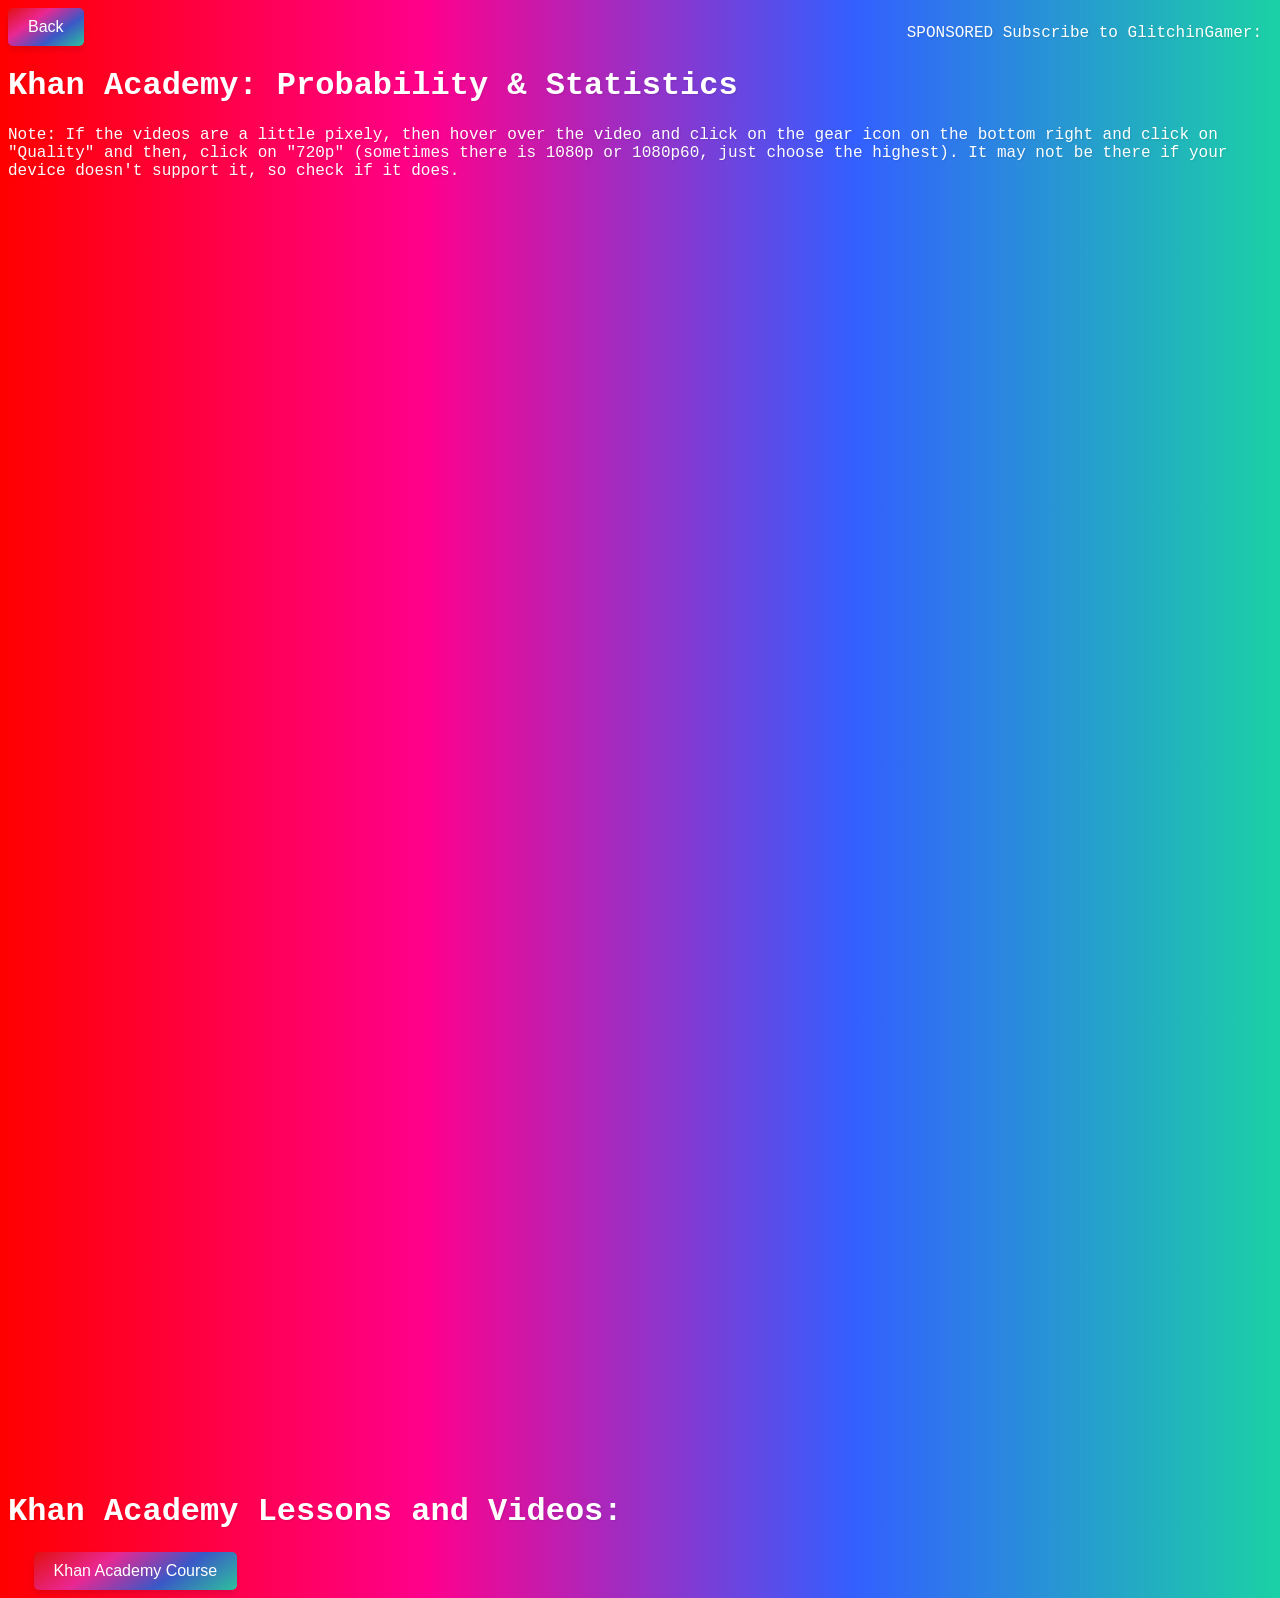
<file: websites/old-math-website/Resources/Images/7thGrade/Websites/7.8-Links-and-Videos.html>
<!DOCTYPE html>
<html lang="en" translate="yes">
<head>
    <meta charset="UTF-8">
    <link rel="stylesheet" href="../../../Scripts/YoutubeColors.css">
    <link rel="stylesheet" href="../../../Scripts/IndentPages.css">
    <link rel="shortcut icon" href="../../../Images/favicon.ico">
    <title>7.5 Links and Videos</title>

</head>
<body>
    <button onclick="history.back()">Back</button>
    <p style="float:right; margin-right: 10px;">SPONSORED Subscribe to GlitchinGamer:</p>
    <h1>Khan Academy: Probability & Statistics</h1>
    <p>Note: If the videos are a little pixely, then hover over the video and click on the gear icon on the bottom right and click on "Quality" and then, click on "720p" (sometimes there is 1080p or 1080p60, just choose the highest). It may not be there if your device doesn't support it, so check if it does.</p>
    <div>
        <iframe width="560" height="315" src="https://www.youtube-nocookie.com/embed/uzkc-qNVoOk" title="Probability explained | Independent and dependent events | Probability and Statistics | Khan Academy" frameborder="0" allow="accelerometer; autoplay; clipboard-write; encrypted-media; gyroscope; picture-in-picture; web-share" referrerpolicy="strict-origin-when-cross-origin" allowfullscreen></iframe>
        <iframe width="560" height="315" src="https://www.youtube-nocookie.com/embed/yUaI0JriZtY" title="Finding probability example | Probability and Statistics | Khan Academy" frameborder="0" allow="accelerometer; autoplay; clipboard-write; encrypted-media; gyroscope; picture-in-picture; web-share" referrerpolicy="strict-origin-when-cross-origin" allowfullscreen></iframe>
        <iframe width="560" height="315" src="https://www.youtube-nocookie.com/embed/mLE-SlOZToc" title="Finding probability example 2 | Probability and Statistics | Khan Academy" frameborder="0" allow="accelerometer; autoplay; clipboard-write; encrypted-media; gyroscope; picture-in-picture; web-share" referrerpolicy="strict-origin-when-cross-origin" allowfullscreen></iframe>
        <iframe width="560" height="315" src="https://www.youtube-nocookie.com/embed/RdehfQJ8i_0" title="Experimental probability | Statistics and probability | 7th grade | Khan Academy" frameborder="0" allow="accelerometer; autoplay; clipboard-write; encrypted-media; gyroscope; picture-in-picture; web-share" referrerpolicy="strict-origin-when-cross-origin" allowfullscreen></iframe>
        <iframe width="560" height="315" src="https://www.youtube-nocookie.com/embed/KFgvOQtH0Z0" title="Intuitive sense of probabilities | Statistics and probability | 7th grade | Khan Academy" frameborder="0" allow="accelerometer; autoplay; clipboard-write; encrypted-media; gyroscope; picture-in-picture; web-share" referrerpolicy="strict-origin-when-cross-origin" allowfullscreen></iframe>
        <iframe width="560" height="315" src="https://www.youtube-nocookie.com/embed/tXlcE_K_C-Y" title="Comparing theoretical to experimental probabilites | 7th grade | Khan Academy" frameborder="0" allow="accelerometer; autoplay; clipboard-write; encrypted-media; gyroscope; picture-in-picture; web-share" referrerpolicy="strict-origin-when-cross-origin" allowfullscreen></iframe>
        <iframe width="560" height="315" src="https://www.youtube-nocookie.com/embed/8bK-xfh8-rY" title="Making predictions with probability | Statistics and probability | 7th grade | Khan Academy" frameborder="0" allow="accelerometer; autoplay; clipboard-write; encrypted-media; gyroscope; picture-in-picture; web-share" referrerpolicy="strict-origin-when-cross-origin" allowfullscreen></iframe>
    </div>
    <h1>Khan Academy Lessons and Videos:</h1>
    <div>
        <a class="indent" href="https://www.khanacademy.org/math/cc-seventh-grade-math/cc-7th-probability-statistics"><button>Khan Academy Course</button></a>
    </div>
</body>
</html>
</file>
<file: websites/old-math-website/Resources/Scripts/ShinyButtonAndText.css>
button {
    background: linear-gradient(145deg, #ffcc33, #ff9900);
    border: none;
    border-radius: 5px;
    color: white;
    padding: 10px 20px;
    font-size: 16px;
    cursor: pointer;
    box-shadow: 0 4px 6px rgba(0, 0, 0, 0.1);
    transition: background 0.3s ease, transform 0.3s ease;
}

button:hover {
    background: linear-gradient(145deg, #ff9900, #ffcc33);
    transform: scale(1.05);
}

a {
    color: #ff9900;
    text-decoration: none;
    position: relative;
    transition: color 0.3s ease;
}

a::after {
    content: '';
    position: absolute;
    width: calc(100% - 40px); /* Adjust width to account for button padding */
    height: 2px;
    background: #ff9900;
    left: 20px; /* Adjust left to account for button padding */
    bottom: -2px;
    border-radius: 5px; /* Match button border radius */
    transform: scaleX(0);
    transition: transform 0.3s ease;
}

a:hover {
    color: #ffcc33;
}

a:hover::after {
    transform: scaleX(1);
}

h1, h2, h3, h4, h5, h6, label, p {
    font-family: 'Courier New', Courier, monospace;
    color: #ffcf86;
    text-shadow: 1px 1px 2px rgba(0, 0, 0, 0.1);
}

body {
    background: linear-gradient(90deg, rgb(149, 97, 0), rgb(255, 128, 2));
}

.CS {
    background: linear-gradient(145deg, #cc9900, #cc6600);
    cursor: not-allowed;
}

.CS:hover {
    background: linear-gradient(145deg, #cc6600, #cc9900);
    transform: scale(1.05);
}

button:active {
    transform: scale(1.1);
}
</file>
<file: websites/old-math-website/Resources/Scripts/IndentPages.css>
.indent {
    margin-left: 2vw;
}

.TopIndent {
    margin-top: 2vh; 
}

.DoubleIndent {
    margin-left: 4vw; 
}

.DoubleTopIndent {
    margin-top: 4vh; 
}

/*
.indent {
    margin-left: 20px;
}

.TopIndent {
    margin-top: 20px; 
}

.DoubleIndent {
    margin-left: 40px; 
}

.DoubleTopIndent {
    margin-top: 40px; 
}
*/
</file>
<file: websites/old-math-website/Resources/Scripts/YoutubeColors.css>
button {
    background: linear-gradient(145deg, #e21010, #ea2792, #3a58c7, #2ec29d);
    border: none;
    border-radius: 5px;
    color: white;
    padding: 10px 20px;
    font-size: 16px;
    cursor: pointer;
    box-shadow: 0 4px 6px rgba(0, 0, 0, 0.1);
    transition: background 0.3s ease, transform 0.3s ease;
}

button:hover {
    background: linear-gradient(145deg,  #2ec29d, #3a58c7, #ea2792, #e21010);
    transform: scale(1.05);
}

a {
    color: linear-gradient(90deg,  #2ec29d, #3a58c7, #ea2792, #e21010);
    text-decoration: none;
    position: relative;
    transition: color 0.3s ease;
}

a::after {
    content: '';
    position: absolute;
    width: calc(100% - 40px); /* Adjust width to account for button padding */
    height: 2px;
    background: #e7429d;
    left: 20px; /* Adjust left to account for button padding */
    bottom: -2px;
    border-radius: 5px; /* Match button border radius */
    transform: scaleX(0);
    transition: transform 0.3s ease;
}

a:hover {
    color: #FF0000;
}

a:hover::after {
    transform: scaleX(1);
}

h1, h2, h3, h4, h5, h6, label, p {
    font-family: 'Courier New', Courier, monospace;
    color: #ffffff;
    text-shadow: 1px 1px 2px rgba(0, 0, 0, 0.1);
}

body {
    background: linear-gradient(90deg, #FF0000, #FF008C, #335FFF, #1BD1A5);
}

button:active {
    transform: scale(1.1);
}
</file>
